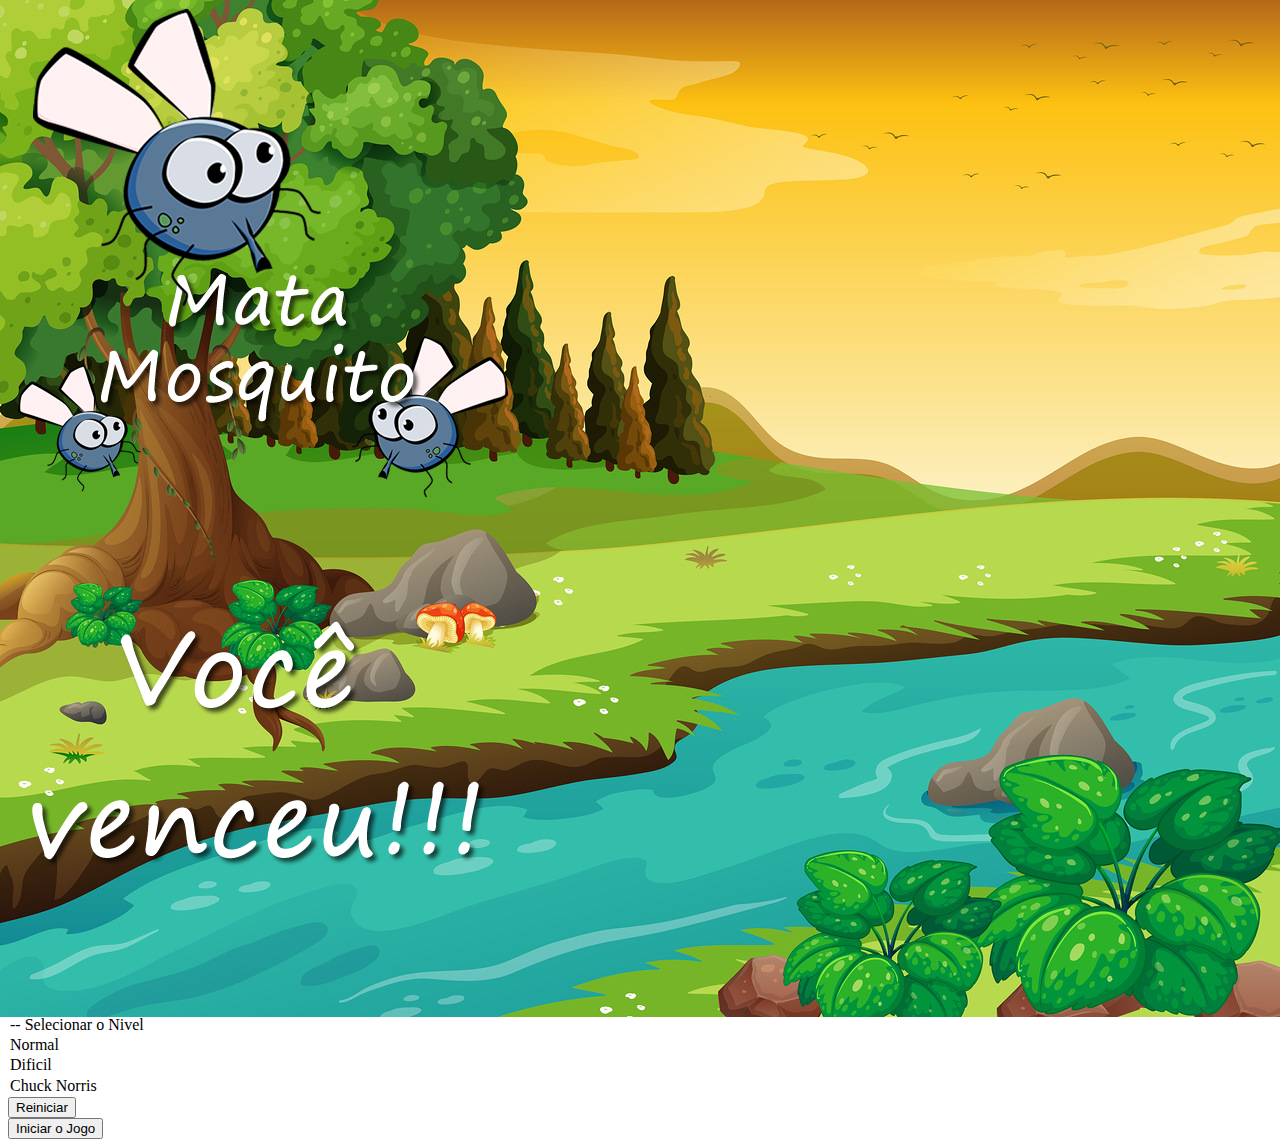
<file: index.html>
<!DOCTYPE html>
<html lang="en">
<head>
    <meta charset="UTF-8">
    <meta http-equiv="X-UA-Compatible" content="IE=edge">
    <meta name="viewport" content="width=device-width, initial-scale=1.0">
    <title></title>
    <link rel="stylesheet" href="https://stackpath.bootstrapcdn.com/bootstrap/4.1.3/css/bootstrap.min.css" integrity="sha384-MCw98/SFnGE8fJT3GXwEOngsV7Zt27NXFoaoApmYm81iuXoPkFOJwJ8ERdknLPMO" crossorigin="anonymous">
    <link rel="stylesheet" href="estilos.css">

</head>
<body>
    
    <div class="container">
        <div class="row">
            <div class="col">
                <div class="d-flex justify-content-center">
                    <img src="imagens/imagens/game.png" alt="">
                </div>
            </div>
        </div> 

        <!DOCTYPE html>
<html lang="en">
<head>
    <meta charset="UTF-8">
    <meta http-equiv="X-UA-Compatible" content="IE=edge">
    <meta name="viewport" content="width=device-width, initial-scale=1.0">
    <title></title>
    <link rel="stylesheet" href="https://stackpath.bootstrapcdn.com/bootstrap/4.1.3/css/bootstrap.min.css" integrity="sha384-MCw98/SFnGE8fJT3GXwEOngsV7Zt27NXFoaoApmYm81iuXoPkFOJwJ8ERdknLPMO" crossorigin="anonymous">
    <link rel="stylesheet" href="estilos.css">

</head>
<body>
    
    <div class="container">
        <div class="row">
            <div class="col">
                <div class="d-flex justify-content-center">
                    <img src="imagens/imagens/vitoria.png" alt="">
                </div>
            </div>
        </div> 

        <div class="row">
            <div class="col">
                <div class="d-flex justify-content-center">
                    <div class="mb-2">
                        <section class="form-control">
                            <option value="">-- Selecionar o Nivel</option>
                            <option value="1">Normal</option>
                            <option value="2">Dificil</option>
                            <option value="3">Chuck Norris</option>
                        </section>
                    </div>
                </div>
            </div>
        </div>
        <div class="row">
            <div class="col">
                <div class="d-flex justify-content-center">
                    <button type="button" class="btn btn-danger btn-lg" onclick="window.location.href = 'app.html' ">Reiniciar</button>
                </div>
            </div>
        </div> 
    </div>


</body>
</html>
                    <button type="button" class="btn bnt-danger btn-lg" onclick="window.location.href = 'app.html' ">Iniciar o Jogo</button>
                </div>
            </div>
        </div> 
    </div>


</body>
</html>
</file>
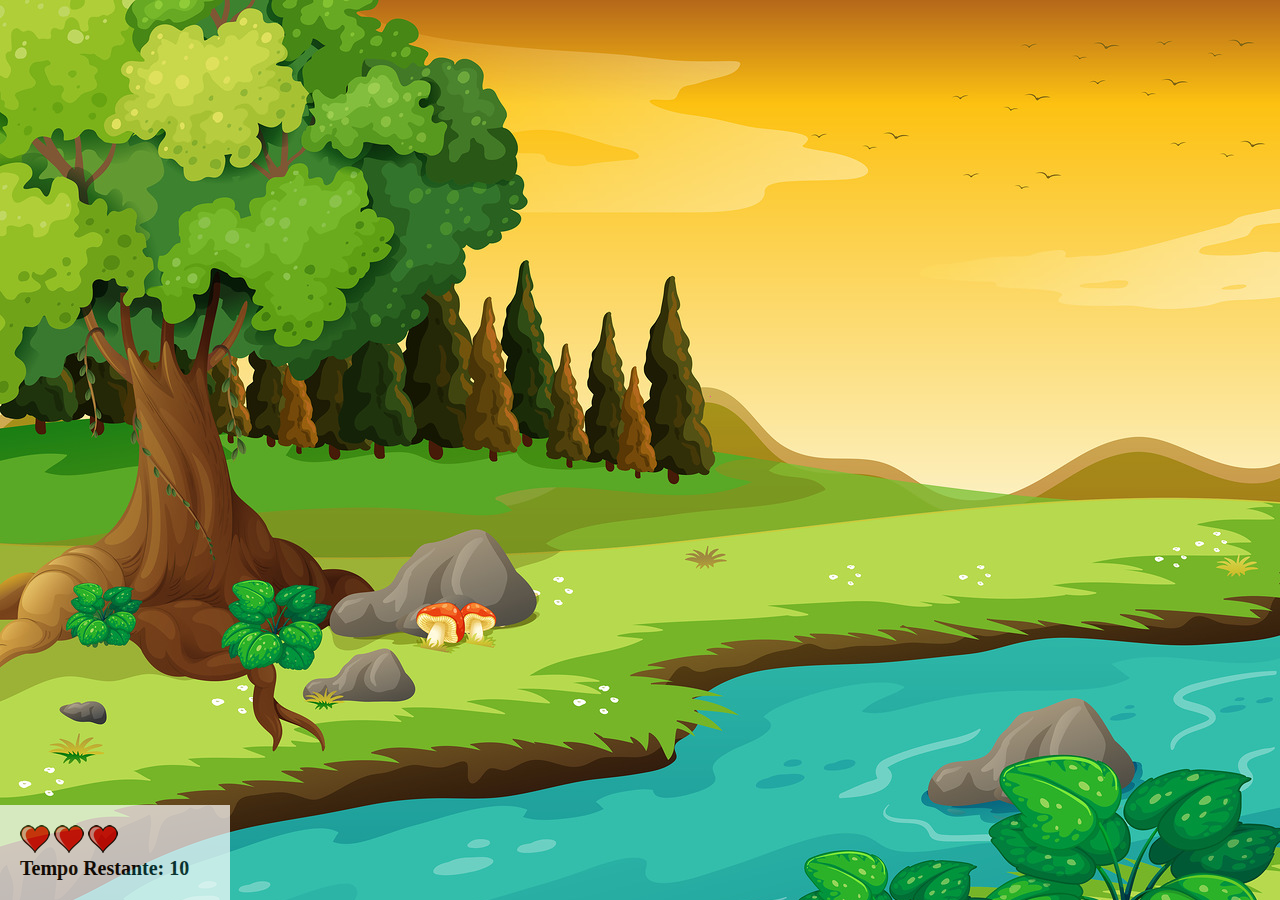
<file: app.html>
<!DOCTYPE html>
<html lang="en">
<head>
    <meta charset="UTF-8">
    <meta http-equiv="X-UA-Compatible" content="IE=edge">
    <meta name="viewport" content="width=device-width, initial-scale=1.0">
    <title>Document</title>
    <link rel="stylesheet" href="estilos.css">
    <script src="jogo.js"></script>
</head>
<body onresize="ajustaTamanhoPalcoJogo()">

    <div class="painel">
        <div class="vidas">
            <img id="v1" src="imagens/imagens/coracao_cheio.png" alt="">
            <img id="v2" src="imagens/imagens/coracao_cheio.png" alt="">
            <img id="v3" src="imagens/imagens/coracao_cheio.png" alt="">

        </div>
        <div class="cronometro">Tempo Restante: <span id="cronometro"></span></div>

    </div>

    <script>
        document.getElementById('cronometro').innerHTML = tempo
        


        var criaMosca = setInterval(function() {
            posicaoRandomicao()

        }, 2000)
    </script>
</body>
</html>
</file>
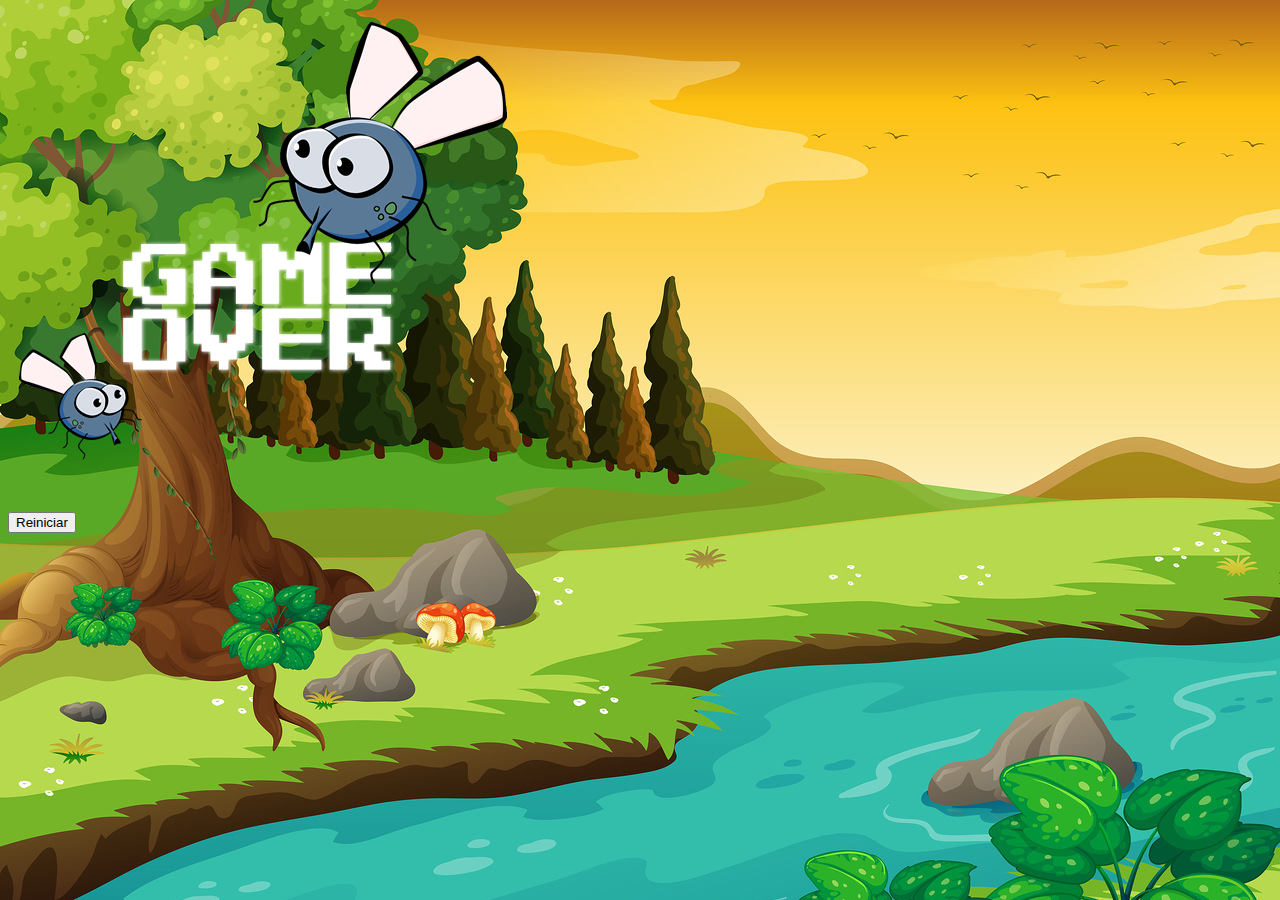
<file: fim_de_jogo.html>
<!DOCTYPE html>
<html lang="en">
<head>
    <meta charset="UTF-8">
    <meta http-equiv="X-UA-Compatible" content="IE=edge">
    <meta name="viewport" content="width=device-width, initial-scale=1.0">
    <title></title>
    <link rel="stylesheet" href="https://stackpath.bootstrapcdn.com/bootstrap/4.1.3/css/bootstrap.min.css" integrity="sha384-MCw98/SFnGE8fJT3GXwEOngsV7Zt27NXFoaoApmYm81iuXoPkFOJwJ8ERdknLPMO" crossorigin="anonymous">
    <link rel="stylesheet" href="estilos.css">

</head>
<body>
    
    <div class="container">
        <div class="row">
            <div class="col">
                <div class="d-flex justify-content-center">
                    <img src="imagens/imagens/game_over.png" alt="">
                </div>
            </div>
        </div> 

        <div class="row">
            <div class="col">
                <div class="d-flex justify-content-center">
                    <button type="button" class="btn bnt-dark btn-lg" onclick="window.location.href = 'app.html' ">Reiniciar</button>
                </div>
            </div>
        </div> 
    </div>


</body>
</html>
</file>
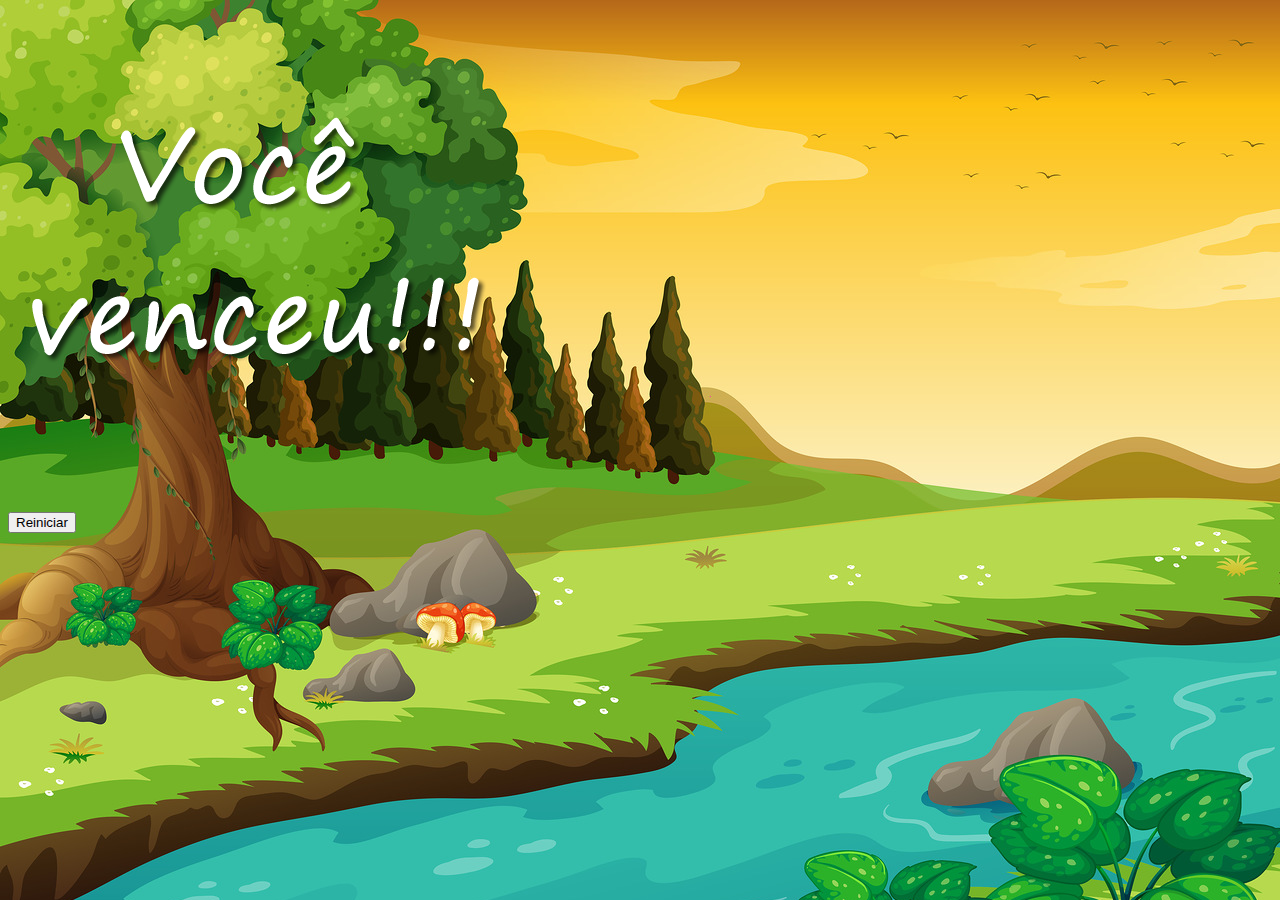
<file: vitoria.html>
<!DOCTYPE html>
<html lang="en">
<head>
    <meta charset="UTF-8">
    <meta http-equiv="X-UA-Compatible" content="IE=edge">
    <meta name="viewport" content="width=device-width, initial-scale=1.0">
    <title></title>
    <link rel="stylesheet" href="https://stackpath.bootstrapcdn.com/bootstrap/4.1.3/css/bootstrap.min.css" integrity="sha384-MCw98/SFnGE8fJT3GXwEOngsV7Zt27NXFoaoApmYm81iuXoPkFOJwJ8ERdknLPMO" crossorigin="anonymous">
    <link rel="stylesheet" href="estilos.css">

</head>
<body>
    
    <div class="container">
        <div class="row">
            <div class="col">
                <div class="d-flex justify-content-center">
                    <img src="imagens/imagens/vitoria.png" alt="">
                </div>
            </div>
        </div> 

        <div class="row">
            <div class="col">
                <div class="d-flex justify-content-center">
                    <button type="button" class="btn bnt-dark btn-lg" onclick="window.location.href = 'app.html' ">Reiniciar</button>
                </div>
            </div>
        </div> 
    </div>


</body>
</html>
</file>
<file: estilos.css>
html {
    cursor: url(imagens/imagens/mata_mosca.png) 30 30, auto;
}

body {
    background-image: url(imagens/imagens/bg.jpg);
    background-repeat: no-repeat;
    background-size: 100%;
}

.mosquito1 {
    width: 50px;
    height: 50px;
}

.mosquito2 {
    width: 70px;
    height: 70px;
}

.mosquito3 {
    width: 90px;
    height: 90px;
}

.ladoA {
    transform: scaleX(1);
}

.ladoB {
    transform: scaleX(-1);
}

.painel {
    position: absolute;
    width: 190px;
    padding: 20px;
    left: 0px;
    bottom: 0px;
    background-color: #ffff;
    opacity: 0.7;
}

.vidas {
    float: left;
}
.cronometro {
    float: left;
    font-size: 20px;
    font-weight: bold;
}
</file>
